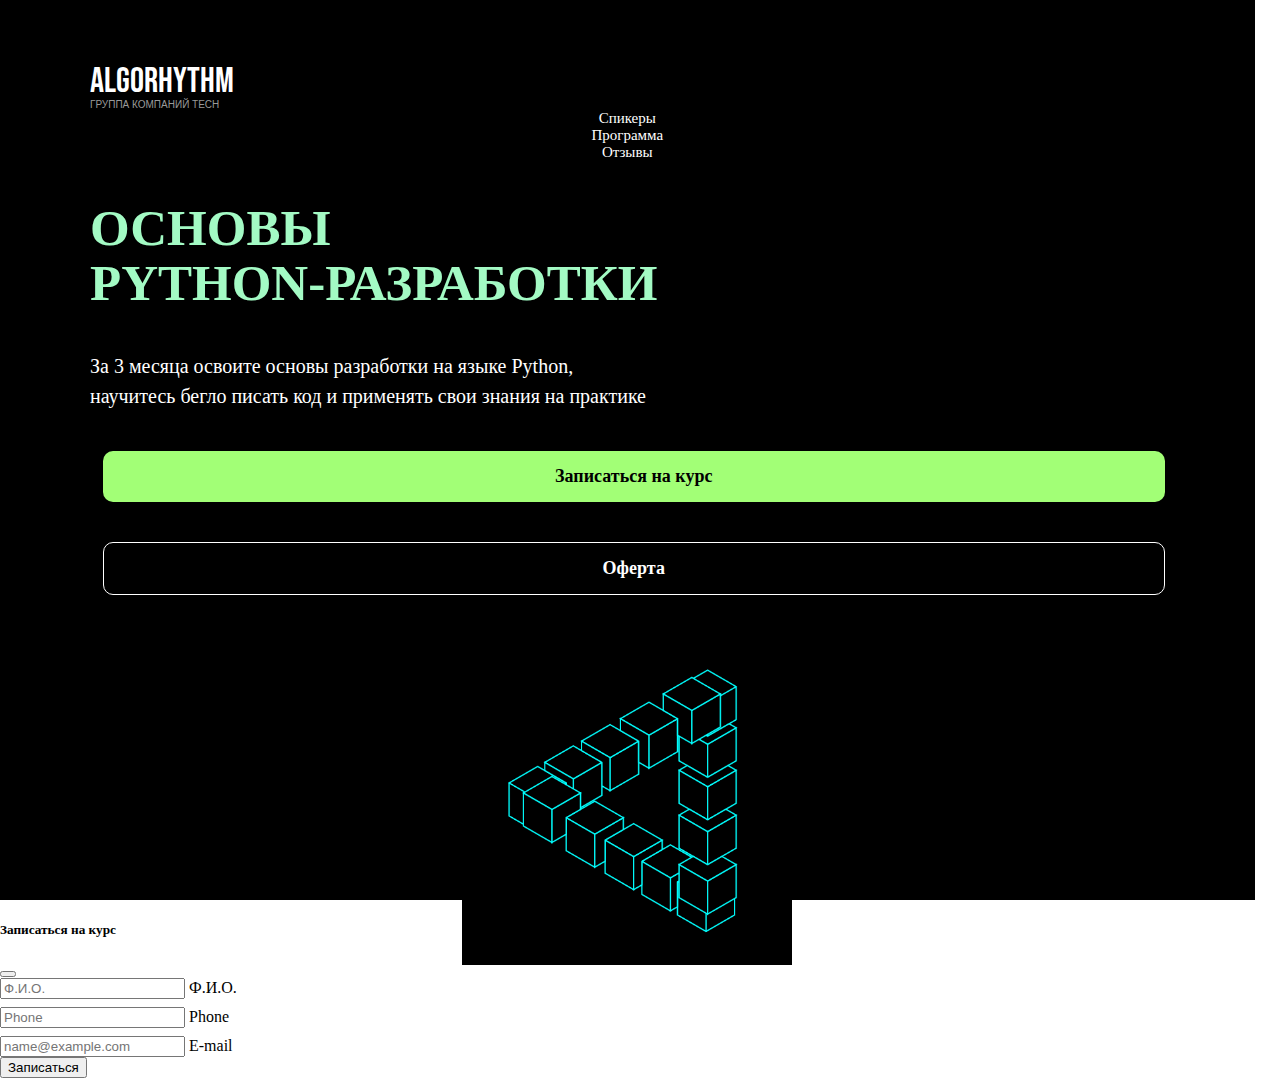
<file: index.html>
<!doctype html>
<html lang="en">
  <head>
    <!-- Required meta tags -->
    <meta charset="utf-8">
    <meta name="viewport" content="width=device-width, initial-scale=1">

    <!-- Bootstrap CSS -->
    <link href="https://cdn.jsdelivr.net/npm/bootstrap@5.0.2/dist/css/bootstrap.min.css" rel="stylesheet" integrity="sha384-EVSTQN3/azprG1Anm3QDgpJLIm9Nao0Yz1ztcQTwFspd3yD65VohhpuuCOmLASjC" crossorigin="anonymous">
    <link rel="stylesheet" href="style.css">

    <link rel="preconnect" href="https://fonts.googleapis.com">
<link rel="preconnect" href="https://fonts.gstatic.com" crossorigin>
<link href="https://fonts.googleapis.com/css2?family=Bebas+Neue&display=swap" rel="stylesheet">

    <title>Python course</title>
  </head>
  <body>

    <div class="container-flex">
        <div class="row top-block">
            <div class="col-9 first-font">
                <div class="row">
                    <div class="col-12" style="height: 39px;">AlgoRhythm</div>
                    <div class="col-12 third-font">ГРУППА КОМПАНИЙ TECH</div>
                </div>
            </div>
            <div class="col-1 second-font">Спикеры</div>
            <div class="col-1 second-font">Программа</div>
            <div class="col-1 second-font">Отзывы</div>
        </div>
        <div class="row second-block">
            <div class="col-7">
                <div class="row">
                    <div class="col-12 second-block-title">ОСНОВЫ<br>
                        PYTHON-РАЗРАБОТКИ</div>
                    <div class="col-12 second-block-text">За 3 месяца освоите основы разработки на языке Python,<br> научитесь бегло писать код и применять свои знания на практике</div>
                    <div class="col-12 third-block">
                        <div class="row">
                            <div class="col-5 third-block-left btn" type="button" data-bs-toggle="modal" data-bs-target="#exampleModal">Записаться на курс</div>
                            <div class="col-1"></div>
                            <div class="col-5 third-block-right">Оферта</div>
                        </div>
                    </div>
                </div>
            </div>
            <div class="col-5 img"><img src="img.gif" alt=""></div>
        </div>
    </div>

    <!-- Modal -->
<div class="modal fade" id="exampleModal" tabindex="-1" aria-labelledby="exampleModalLabel" aria-hidden="true">
    <div class="modal-dialog">
      <div class="modal-content">
        <div class="modal-header">
          <h5 class="modal-title" id="exampleModalLabel">Записаться на курс</h5>
          <button type="button" class="btn-close" data-bs-dismiss="modal" aria-label="Close"></button>
        </div>
        <div class="modal-body">
          <!-- --------------------------------------------------------------------------- -->
          <form action="" method="post">
            <div class="form-floating" style="margin-bottom: 8px;">
                <input type="text" name="fio" class="form-control" id="name" placeholder="Ф.И.О.">
                <label for="name">Ф.И.О.</label>
              </div>
              <div class="form-floating" style="margin-bottom: 8px;">
                <input type="text" name="phone" class="form-control" id="name" placeholder="Phone">
                <label for="Phone">Phone</label>
              </div>
              <div class="form-floating mb-3">
                <input type="email" name="email" class="form-control" id="E-mail" placeholder="name@example.com">
                <label for="E-mail">E-mail</label>
              </div>
              <div class="modal-footer">
                <button type="sumbit" class="btn btn-secondary" data-bs-dismiss="modal">Записаться</button>
              </div>
          </form>
           <!-- --------------------------------------------------------------------------- -->
        </div>
      </div>
    </div>
  </div>
    

    <!-- Optional JavaScript; choose one of the two! -->

    <!-- Option 1: Bootstrap Bundle with Popper -->
    <!-- <script src="https://cdn.jsdelivr.net/npm/bootstrap@5.0.2/dist/js/bootstrap.bundle.min.js" integrity="sha384-MrcW6ZMFYlzcLA8Nl+NtUVF0sA7MsXsP1UyJoMp4YLEuNSfAP+JcXn/tWtIaxVXM" crossorigin="anonymous"></script> -->

    <!-- Option 2: Separate Popper and Bootstrap JS -->
    
    <script src="https://cdn.jsdelivr.net/npm/@popperjs/core@2.9.2/dist/umd/popper.min.js" integrity="sha384-IQsoLXl5PILFhosVNubq5LC7Qb9DXgDA9i+tQ8Zj3iwWAwPtgFTxbJ8NT4GN1R8p" crossorigin="anonymous"></script>
    <script src="https://cdn.jsdelivr.net/npm/bootstrap@5.0.2/dist/js/bootstrap.min.js" integrity="sha384-cVKIPhGWiC2Al4u+LWgxfKTRIcfu0JTxR+EQDz/bgldoEyl4H0zUF0QKbrJ0EcQF" crossorigin="anonymous"></script>
   
  </body>
</html>
</file>
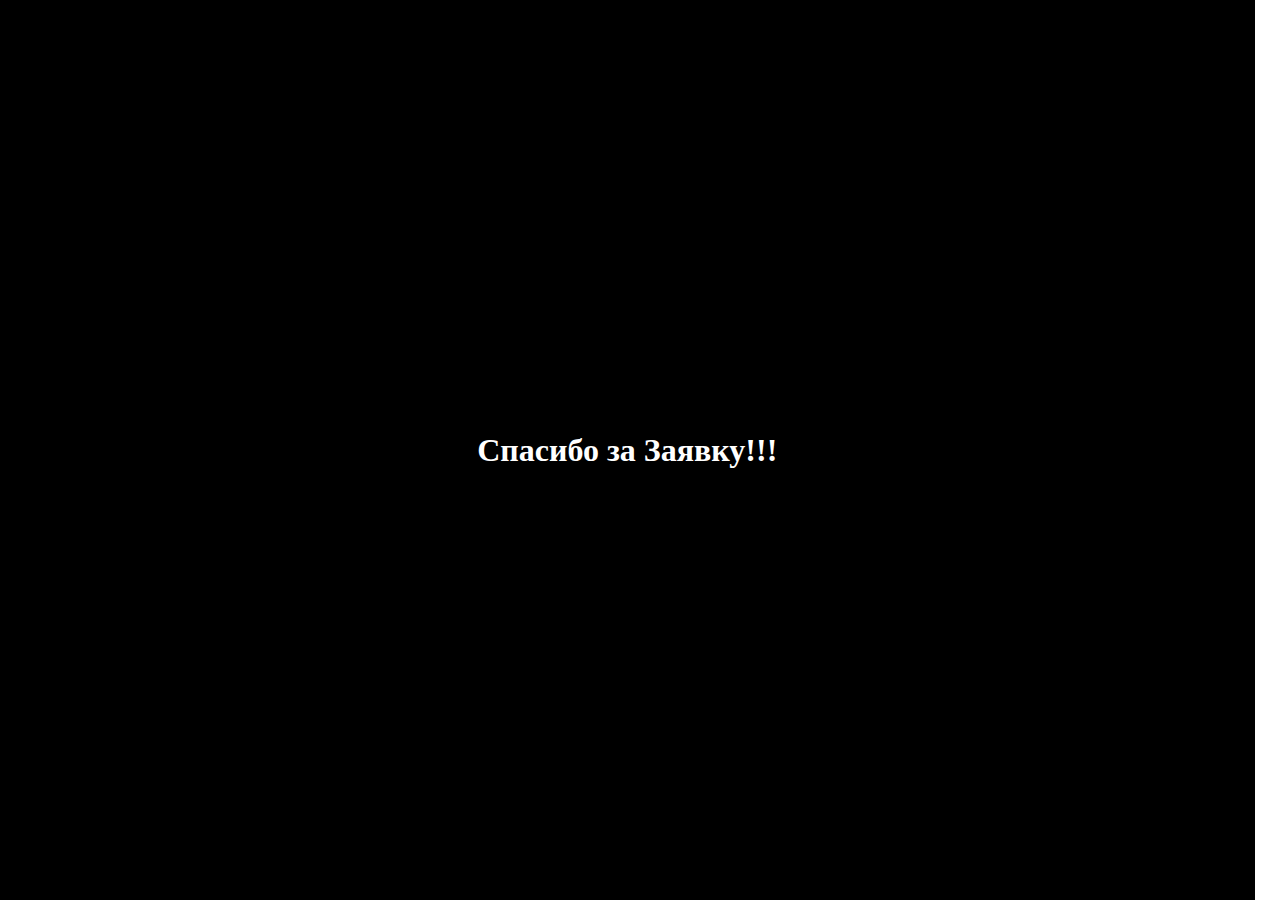
<file: response.html>
<!doctype html>
<html lang="en">
  <head>
    <!-- Required meta tags -->
    <meta charset="utf-8">
    <meta name="viewport" content="width=device-width, initial-scale=1">

    <!-- Bootstrap CSS -->
    <link href="https://cdn.jsdelivr.net/npm/bootstrap@5.0.2/dist/css/bootstrap.min.css" rel="stylesheet" integrity="sha384-EVSTQN3/azprG1Anm3QDgpJLIm9Nao0Yz1ztcQTwFspd3yD65VohhpuuCOmLASjC" crossorigin="anonymous">
    <link rel="stylesheet" href="style.css">

    <link rel="preconnect" href="https://fonts.googleapis.com">
<link rel="preconnect" href="https://fonts.gstatic.com" crossorigin>
<link href="https://fonts.googleapis.com/css2?family=Bebas+Neue&display=swap" rel="stylesheet">
<style>
  html,body,.container-flex{
    height: 100%;
}

.container-flex{
    background-color: #000000;
}
</style>

    <title>Python course</title>
  </head>
  <body>

    <div class="container-flex" style="display: flex; justify-content: center; align-items: center;">
        <h1 style="color: white;">Спасибо за Заявку!!!</h1>
    </div>
    

    <!-- Optional JavaScript; choose one of the two! -->

    <!-- Option 1: Bootstrap Bundle with Popper -->
    <!-- <script src="https://cdn.jsdelivr.net/npm/bootstrap@5.0.2/dist/js/bootstrap.bundle.min.js" integrity="sha384-MrcW6ZMFYlzcLA8Nl+NtUVF0sA7MsXsP1UyJoMp4YLEuNSfAP+JcXn/tWtIaxVXM" crossorigin="anonymous"></script> -->

    <!-- Option 2: Separate Popper and Bootstrap JS -->
    
    <script src="https://cdn.jsdelivr.net/npm/@popperjs/core@2.9.2/dist/umd/popper.min.js" integrity="sha384-IQsoLXl5PILFhosVNubq5LC7Qb9DXgDA9i+tQ8Zj3iwWAwPtgFTxbJ8NT4GN1R8p" crossorigin="anonymous"></script>
    <script src="https://cdn.jsdelivr.net/npm/bootstrap@5.0.2/dist/js/bootstrap.min.js" integrity="sha384-cVKIPhGWiC2Al4u+LWgxfKTRIcfu0JTxR+EQDz/bgldoEyl4H0zUF0QKbrJ0EcQF" crossorigin="anonymous"></script>
   
  </body>
</html>
</file>
<file: style.css>
html,body{
    height: 100%;
    width: 99%;
    margin: 0;
    padding: 0;
}

.container-flex{
    height: 100%;
}

.container-flex{
    background-color: #000000;
}

.top-block{
    color: #FFFFFF;
    padding: 60px 90px 0;
}

.second-block{
    color: #FFFFFF;
    padding: 0 90px;
    margin-top: 40px;
}

.second-block-title{
    font-weight: 700;
    font-size: 51px;
    line-height: 55px;
    color: #A3FAC4;
}

.second-block-text{
    padding-top: 40px;
    font-size: 20px;
    line-height: 30px;
}

.first-font {
    font-family: "Bebas Neue", sans-serif;
    font-weight: 400;
    font-style: normal;
    font-size: 35px;
}

.second-font{
 text-align: center;
 font-size: 15px;
}

.third-font{
    color: white;
    font-size: 10px;
    color: #999999;
    font-family:Arial, Helvetica, sans-serif
}

.img>img{
    height: 330px;
}

.img{
    text-align: center;
}

.third-block>div{
    padding-left: 13px;
}

.third-block-left{
    color: black;
    background-color: #A2FF76;
    margin: 40px 0;
    text-align: center;
    font-weight:700;
    font-size: 18px;
    padding: 15px;
    border-radius: 10px;
}

.third-block-right{
    border: 1px solid white;
    color: white;
    margin: 40px 0;
    text-align: center;
    font-weight:700;
    font-size: 18px;
    padding: 15px;
    border-radius: 10px;
}
</file>
